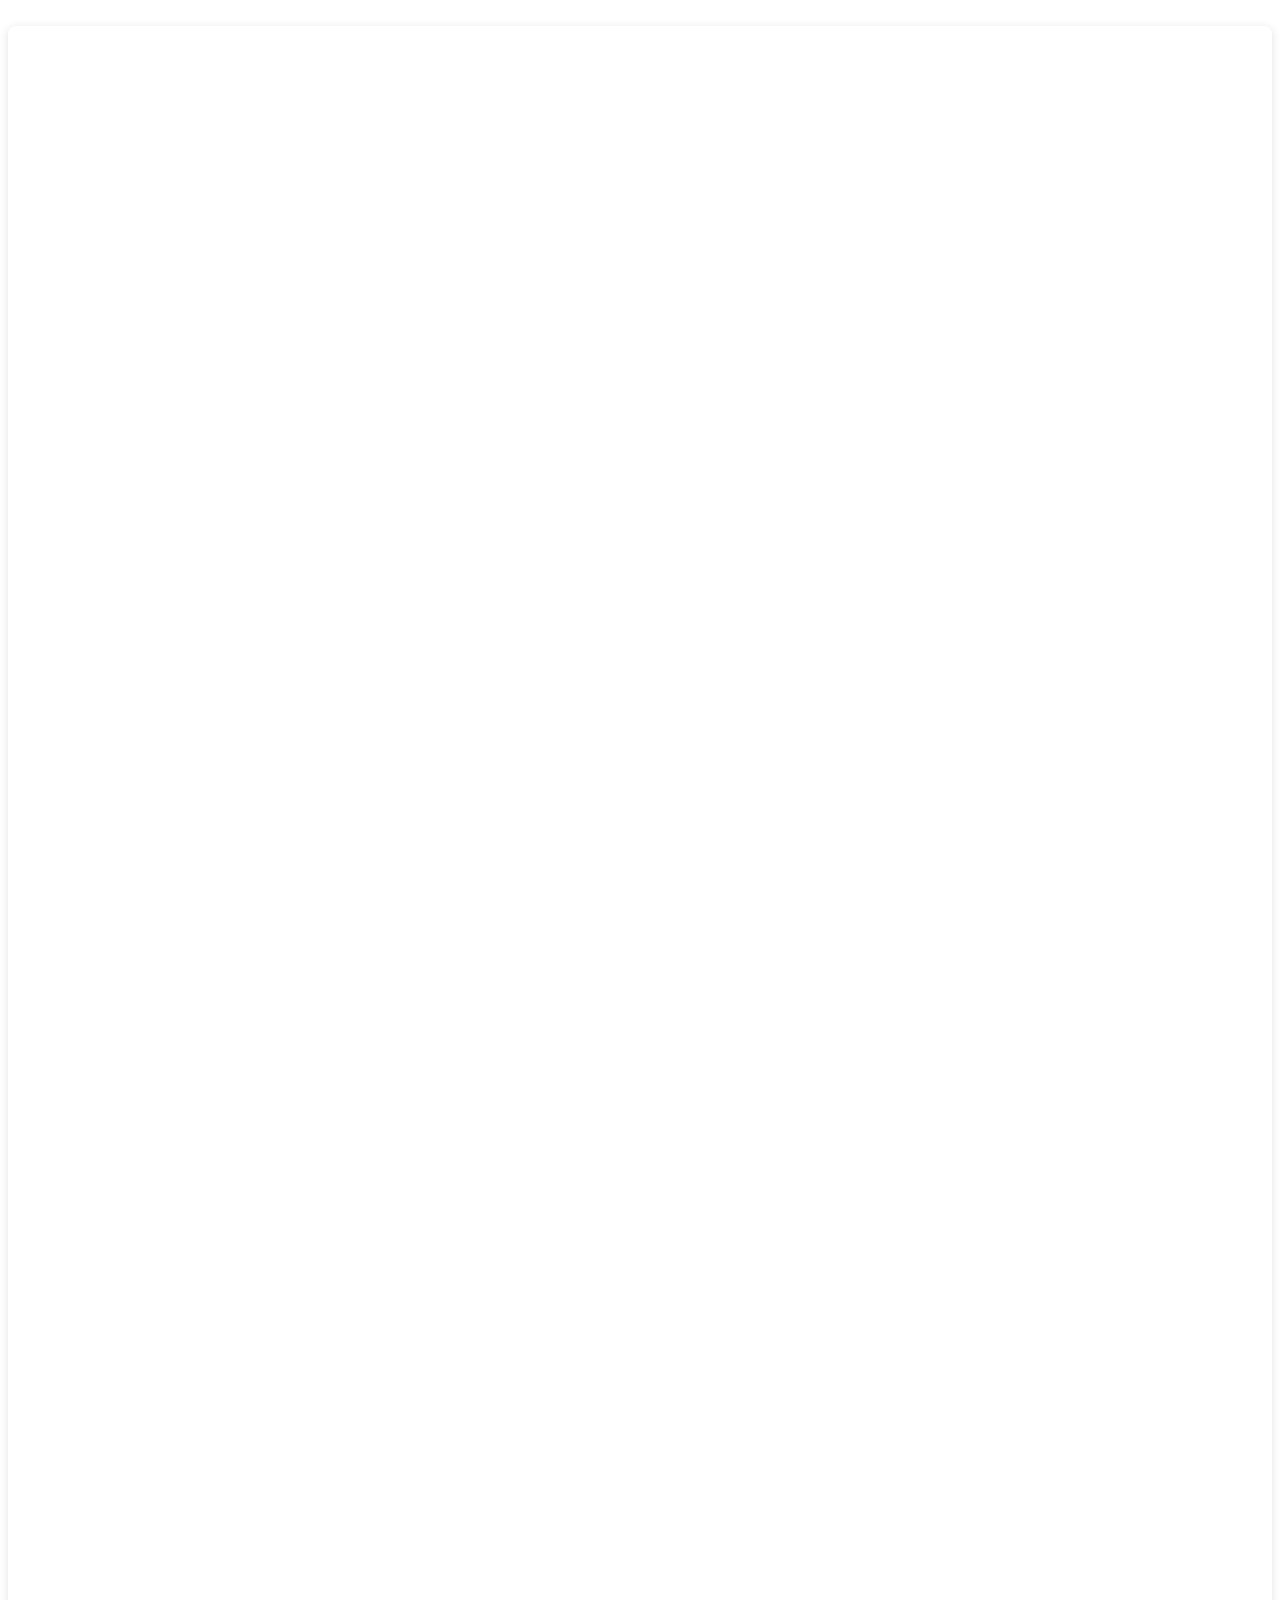
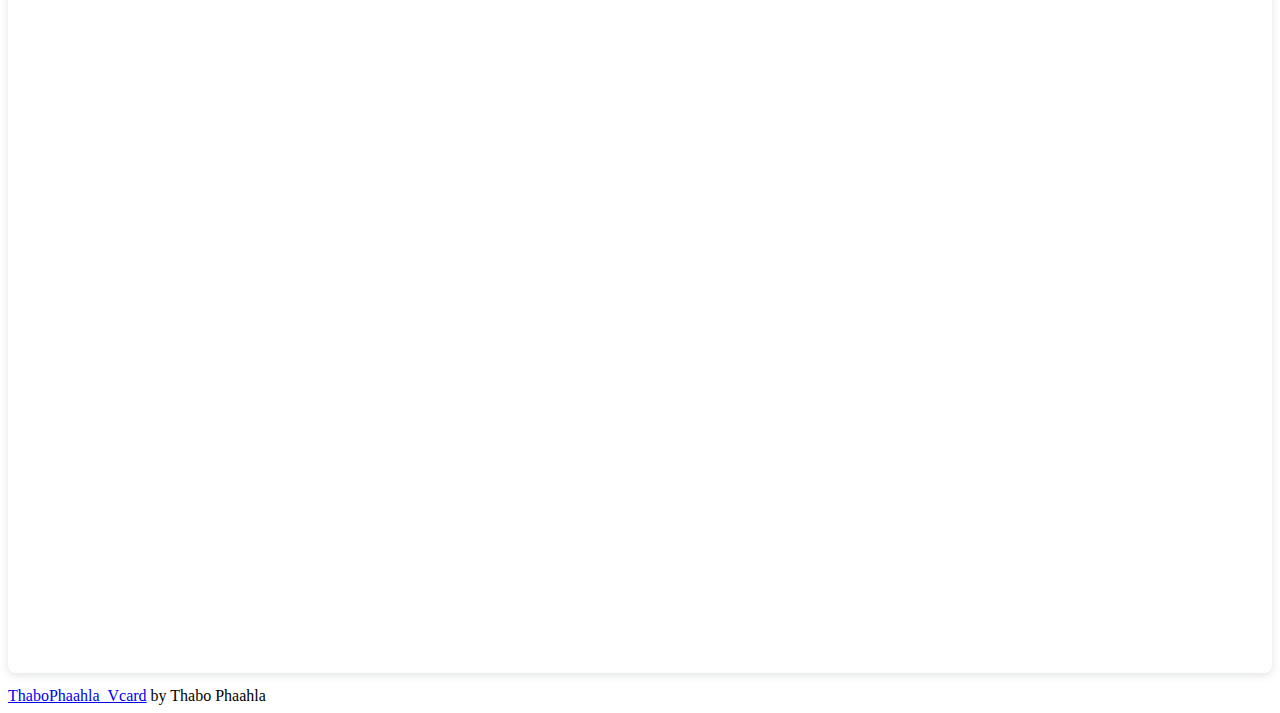
<file: index2.html>
<!DOCTYPE html>
<html lang="en">
<div style="position: relative; width: 100%; height: 0; padding-top: 177.7778%;
 padding-bottom: 0; box-shadow: 0 2px 8px 0 rgba(63,69,81,0.16); margin-top: 1.6em; margin-bottom: 0.9em; overflow: hidden;
 border-radius: 8px; will-change: transform;">
  <iframe loading="lazy" style="position: absolute; width: 100%; height: 100%; top: 0; left: 0; border: none; padding: 0;margin: 0;"
    src="https://www.canva.com/design/DAGfV8JHQcQ/BTLWA_SfNxgtOkrjAD3o5g/view?embed" allowfullscreen="allowfullscreen" allow="fullscreen">
  </iframe>
</div>
<a href="https:&#x2F;&#x2F;www.canva.com&#x2F;design&#x2F;DAGfV8JHQcQ&#x2F;BTLWA_SfNxgtOkrjAD3o5g&#x2F;view?utm_content=DAGfV8JHQcQ&amp;utm_campaign=designshare&amp;utm_medium=embeds&amp;utm_source=link" target="_blank" rel="noopener">ThaboPhaahla_Vcard</a> by Thabo Phaahla
</html>
</file>
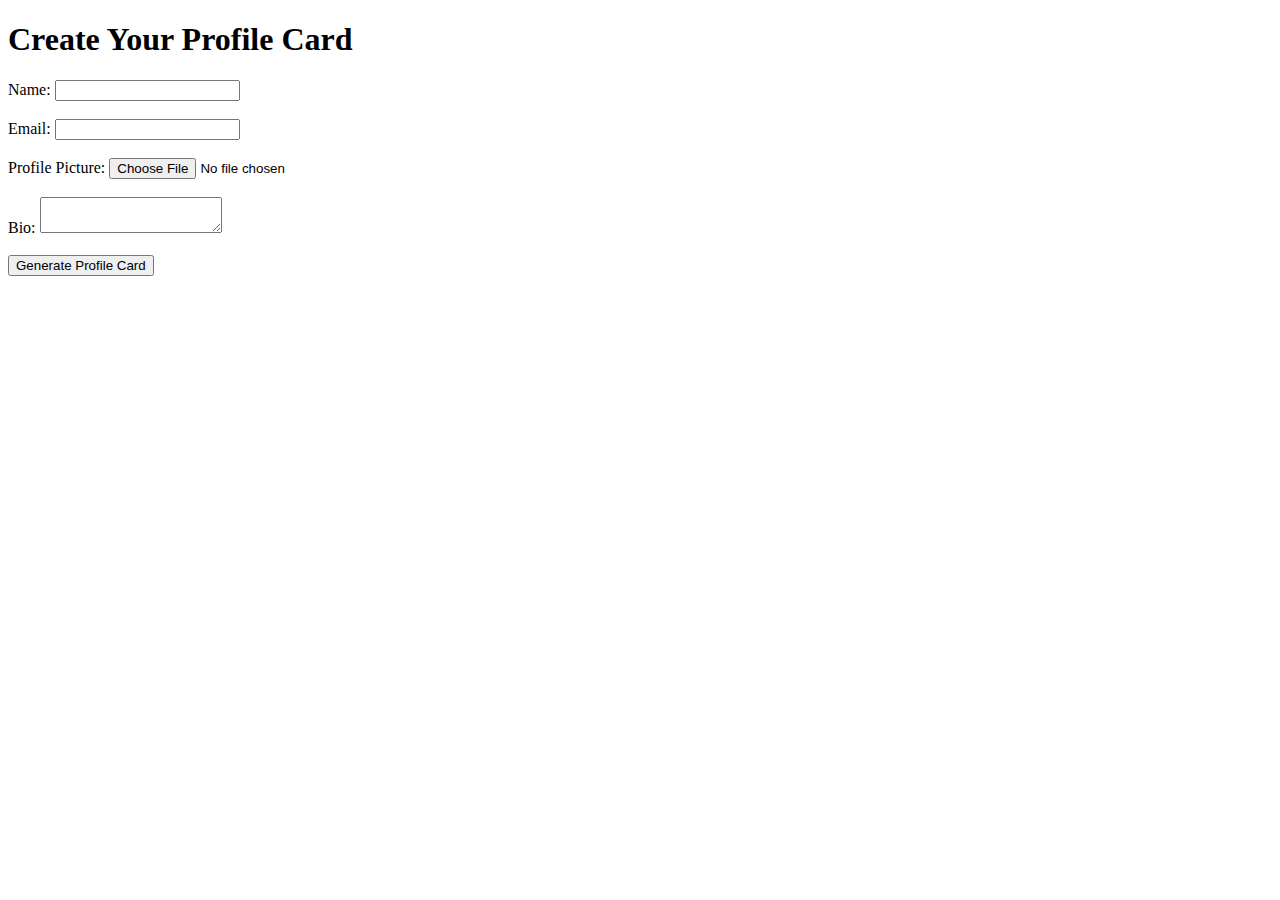
<file: profileForm.html>
<!DOCTYPE html>
<html lang="en">
<head>
    <meta charset="UTF-8">
    <meta name="viewport" content="width=device-width, initial-scale=1.0">
    <title>Create Profile</title>
    <script src="profileCard.js"></script>
</head>
<body>
    <h1>Create Your Profile Card</h1>
    <form id="profileForm">
        <label for="name">Name:</label>
        <input type="text" id="name" name="name" required><br><br>

        <label for="email">Email:</label>
        <input type="email" id="email" name="email" required><br><br>

        <label for="profilePicture">Profile Picture:</label>
        <input type="file" id="profilePicture" name="profilePicture" accept="image/*"><br><br>

        <label for="bio">Bio:</label>
        <textarea id="bio" name="bio"></textarea><br><br>

        <button type="submit">Generate Profile Card</button>
    </form>
    <script>
        document.getElementById("profileForm").addEventListener("submit", (e) => {
            e.preventDefault();
            generateProfileCard(); // Calls the dynamic profile card generation module
        });
    </script>
</body>
</html>
</file>
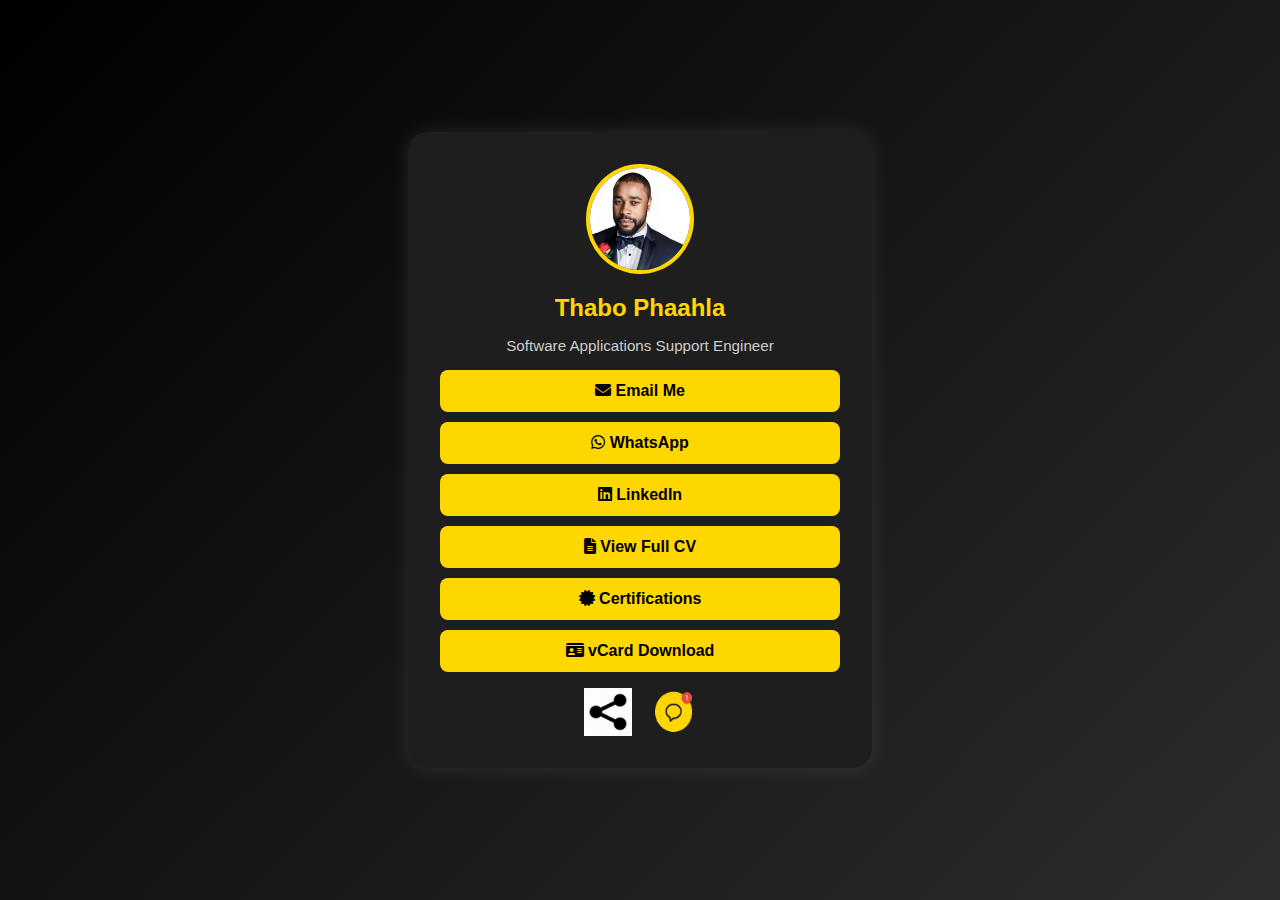
<file: Thabo_LinkTree.html>
<!DOCTYPE html>
<html lang="en">
<head>
  <meta charset="UTF-8" />
  <meta name="viewport" content="width=device-width, initial-scale=1.0" />
  <title>Thabo Phaahla | Linktree CV</title>
  <link rel="stylesheet" href="https://cdnjs.cloudflare.com/ajax/libs/font-awesome/6.5.0/css/all.min.css" />
  <style>
    body {
      font-family: 'Segoe UI', sans-serif;
      background: linear-gradient(135deg, #000000, #2d2d2d);
      color: #fff;
      display: flex;
      justify-content: center;
      align-items: center;
      min-height: 100vh;
      margin: 0;
      padding: 1rem;
      box-sizing: border-box;
    }
    .card {
      background: #1e1e1e;
      padding: 2rem;
      border-radius: 20px;
      text-align: center;
      width: 100%;
      max-width: 400px;
      box-shadow: 0 0 20px rgba(255, 255, 255, 0.1);
    }
    .card img.profile {
      width: 25%;
      max-width: 130px;
      height: auto;
      object-fit: cover;
      border-radius: 50%;
      border: 4px solid #FFD700;
    }
    h2 {
      margin: 1rem 0 0.3rem;
      color: #FFD700;
    }
    p {
      font-size: 0.95rem;
      margin-bottom: 1rem;
      color: #ccc;
    }
    .links a {
      display: block;
      margin: 10px 0;
      padding: 0.75rem;
      border-radius: 8px;
      text-decoration: none;
      color: #000;
      background-color: #FFD700;
      font-weight: bold;
      transition: background 0.3s;
    }
    .links a:hover {
      background-color: #e0c200;
    }
    .actions {
      display: flex;
      justify-content: center;
      align-items: center;
      gap: 1rem;
      margin-top: 1rem;
    }
    .actions img {
      width: 48px;
      height: 48px;
      cursor: pointer;
    }
    @media (max-width: 768px) {
      body {
        flex-direction: column;
      }
      .card {
        padding: 1rem;
      }
      .links a {
        font-size: 0.9rem;
        padding: 0.5rem;
      }
      .actions img {
        width: 36px;
        height: 36px;
      }
    }
  </style>
</head>
<body>
  <div class="card">
    <img src="thabo.jpg" alt="Thabo Phaahla's Profile Picture" class="profile" />
    <h2>Thabo Phaahla</h2>
    <p>Software Applications Support Engineer</p>
    <div class="links">
      <a href="mailto:thabo.phaahla@virtualwarecloud.com"><i class="fas fa-envelope"></i> Email Me</a>
      <a href="https://wa.me/27820412395?text=Hi%20Thabo%2C%20this%20is%20regarding%20your%20CV"><i class="fab fa-whatsapp"></i> WhatsApp</a>
      <a href="https://www.linkedin.com/in/thabo-phaahla-90901657"><i class="fab fa-linkedin"></i> LinkedIn</a>
      <a href="https://virtualwarecloud.github.io/vcardsdownload/TPCV_2025_APRIL.pdf"><i class="fas fa-file-alt"></i> View Full CV</a>
      <a href="https://drive.google.com/drive/folders/12wb2DJOiCD3QJYDxt3_VS8gsXAsWgrmE?usp=sharing"><i class="fas fa-certificate"></i> Certifications</a>
      <a href="https://virtualwarecloud.github.io/vcardsdownload/Thabo_Phaahla_Android.vcf"><i class="fas fa-id-card"></i> vCard Download</a>
    </div>
    <div class="actions">
      <img src="share.jpg" alt="Share My Contact" title="Share My Contact" onclick="shareContact()" />
      <img src="chatbotEnh.png" alt="Chat with Me" title="Chat with Me" onclick="openChatbot()" />
    </div>
    <div class="elfsight-app-f554f838-34e1-4b63-bbae-49e860a848d8" data-elfsight-app-lazy></div>
  </div>
  <script src="https://static.elfsight.com/platform/platform.js" async></script>
  <script>
    function shareContact() {
      const url = window.location.href;
      if (navigator.share) {
        navigator
          .share({
            title: document.title,
            text: "Check out Thabo Phaahla's Profile",
            url: url,
          })
          .then(() => console.log("Thanks for sharing!"))
          .catch(console.error);
      } else {
        navigator.clipboard
          .writeText(url)
          .then(() => alert("Contact profile link copied to clipboard!"))
          .catch(() => alert("Unable to copy the link."));
      }
    }

    let elfsightReady = false;
    const chatbotCheckInterval = setInterval(() => {
      const elfsightBtn = document.querySelector('[class^="eapps-widget"] button');
      if (elfsightBtn) {
        elfsightReady = true;
        clearInterval(chatbotCheckInterval);
      }
    }, 500);

    function openChatbot() {
      if (elfsightReady) {
        document.querySelector('[class^="eapps-widget"] button').click();
      } else {
        alert("Chatbot is still loading. Please try again shortly.");
      }
    }
  </script>
</body>
</html>
</file>
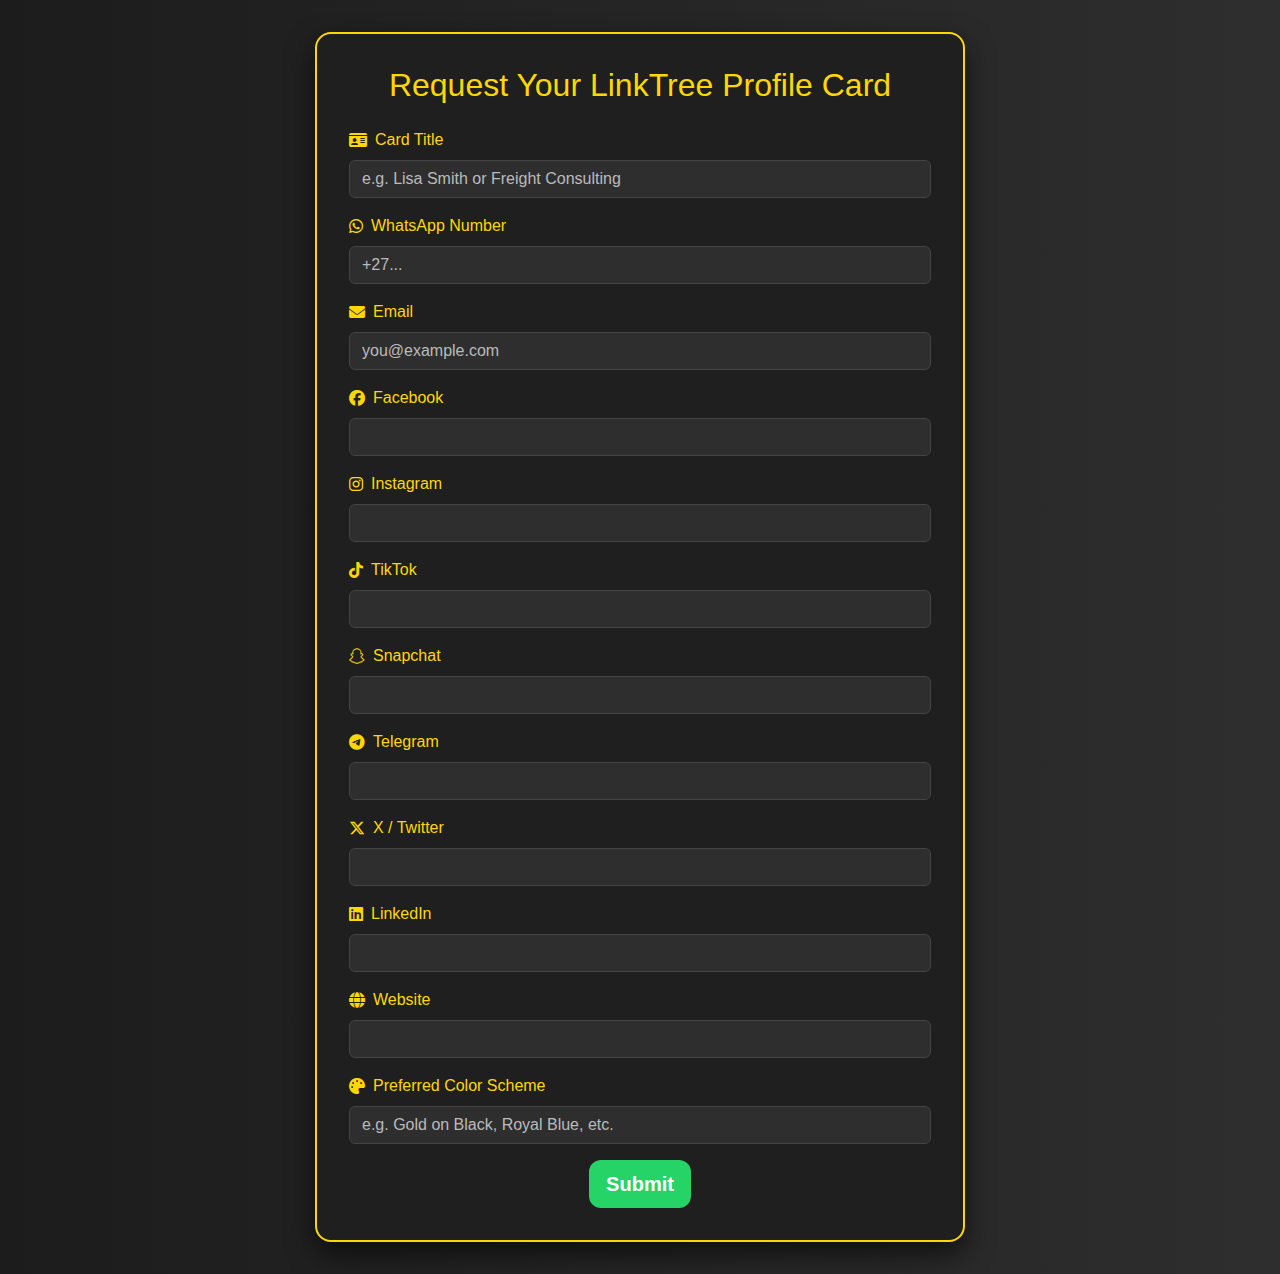
<file: forms/profile-card-request-2025.html>
<!DOCTYPE html>
<html lang="en">
<head>
  <meta charset="UTF-8">
  <meta name="viewport" content="width=device-width, initial-scale=1.0">
  <title>Create Your Profile Card</title>
  <link href="https://cdn.jsdelivr.net/npm/bootstrap@5.3.2/dist/css/bootstrap.min.css" rel="stylesheet">
  <link rel="stylesheet" href="https://cdnjs.cloudflare.com/ajax/libs/font-awesome/6.5.0/css/all.min.css">
  <style>
    body {
      background: linear-gradient(to right, #1c1c1c, #2e2e2e);
      color: white;
      font-family: 'Segoe UI', sans-serif;
      padding: 2rem;
    }
    .card {
      background: #1f1f1f;
      border-radius: 16px;
      box-shadow: 0 12px 28px rgba(0, 0, 0, 0.6);
      padding: 2rem;
      position: relative;
      border: 2px solid gold;
      animation: sparkle 4s linear infinite;
    }
    @keyframes sparkle {
      0% { box-shadow: 0 0 8px gold; }
      50% { box-shadow: 0 0 20px gold; }
      100% { box-shadow: 0 0 8px gold; }
    }
    .form-label, h2 {
      color: gold;
    }
    .form-control, .form-select {
      background: #2e2e2e;
      color: #fff;
      border: 1px solid #444;
    }
    .form-control::placeholder {
      color: #bbb;
    }
    .btn-send {
      background-color: #25D366;
      color: white;
      font-weight: bold;
      border-radius: 12px;
      transition: background 0.3s;
    }
    .btn-send:hover {
      background-color: #1ebe5d;
    }
    .icon-label {
      display: flex;
      align-items: center;
      gap: 8px;
    }
  </style>
</head>
<body>
  <div class="container">
    <div class="card mx-auto" style="max-width: 650px;">
      <h2 class="text-center mb-4">Request Your LinkTree Profile Card</h2>
      <form id="profileForm">
        <div class="mb-3">
          <label class="form-label icon-label"><i class="fas fa-id-card"></i>Card Title</label>
          <input type="text" class="form-control" name="cardTitle" placeholder="e.g. Lisa Smith or Freight Consulting" required>
        </div>
        <div class="mb-3">
          <label class="form-label icon-label"><i class="fab fa-whatsapp"></i>WhatsApp Number</label>
          <input type="text" class="form-control" name="whatsapp" placeholder="+27..." required>
        </div>
        <div class="mb-3">
          <label class="form-label icon-label"><i class="fas fa-envelope"></i>Email</label>
          <input type="email" class="form-control" name="email" placeholder="you@example.com" required>
        </div>

        <div class="mb-3">
          <label class="form-label icon-label"><i class="fab fa-facebook"></i>Facebook</label>
          <input type="url" class="form-control" name="facebook">
        </div>
        <div class="mb-3">
          <label class="form-label icon-label"><i class="fab fa-instagram"></i>Instagram</label>
          <input type="url" class="form-control" name="instagram">
        </div>
        <div class="mb-3">
          <label class="form-label icon-label"><i class="fab fa-tiktok"></i>TikTok</label>
          <input type="url" class="form-control" name="tiktok">
        </div>
        <div class="mb-3">
          <label class="form-label icon-label"><i class="fab fa-snapchat"></i>Snapchat</label>
          <input type="url" class="form-control" name="snapchat">
        </div>
        <div class="mb-3">
          <label class="form-label icon-label"><i class="fab fa-telegram"></i>Telegram</label>
          <input type="url" class="form-control" name="telegram">
        </div>
        <div class="mb-3">
          <label class="form-label icon-label"><i class="fab fa-x-twitter"></i>X / Twitter</label>
          <input type="url" class="form-control" name="twitter">
        </div>
        <div class="mb-3">
          <label class="form-label icon-label"><i class="fab fa-linkedin"></i>LinkedIn</label>
          <input type="url" class="form-control" name="linkedin">
        </div>
        <div class="mb-3">
          <label class="form-label icon-label"><i class="fas fa-globe"></i>Website</label>
          <input type="url" class="form-control" name="website">
        </div>

        <div class="mb-3">
          <label class="form-label icon-label"><i class="fas fa-palette"></i>Preferred Color Scheme</label>
          <input type="text" class="form-control" name="colors" placeholder="e.g. Gold on Black, Royal Blue, etc." required>
        </div>

        <div class="text-center">
          <button type="submit" class="btn btn-send btn-lg">Submit</button>
        </div>
      </form>
    </div>
  </div>

  <script>
    document.getElementById('profileForm').addEventListener('submit', function(e) {
      e.preventDefault();
      const form = e.target;
      const requiredSocials = [
        form.facebook.value,
        form.instagram.value,
        form.tiktok.value,
        form.snapchat.value,
        form.telegram.value,
        form.twitter.value,
        form.linkedin.value,
        form.website.value
      ].filter(link => link.trim() !== '');

      if (requiredSocials.length === 0) {
        alert("Please provide at least one social media link.");
        return;
      }

      const cardTitle = form.cardTitle.value.trim();
      const whatsapp = form.whatsapp.value.trim();
      const email = form.email.value.trim();
      const colors = form.colors.value.trim();

      const links = `Facebook: ${form.facebook.value}\nInstagram: ${form.instagram.value}\nTikTok: ${form.tiktok.value}\nSnapchat: ${form.snapchat.value}\nTelegram: ${form.telegram.value}\nTwitter: ${form.twitter.value}\nLinkedIn: ${form.linkedin.value}\nWebsite: ${form.website.value}`;

      const promptMessage =
`Create a full social media LinkTree-style card exactly like Thabo Phaahla’s card with the following client info:
Card Title: ${cardTitle}
WhatsApp: ${whatsapp}
Email: ${email}
Color Theme: ${colors}
Social Links:\n${links}

Format the WhatsApp button to send a message saying: \"Hey ${cardTitle}, I’ve just created your LinkTree card!\"
Generate a full working HTML page like Thabo's with all the same styling, layout and animation features.`;

      const encodedMessage = encodeURIComponent(promptMessage);
      const thaboNumber = "27696251390";
      const waLink = `https://wa.me/${thaboNumber}?text=${encodedMessage}`;
      window.open(waLink, '_blank');
    });
  </script>
</body>
</html>
</file>
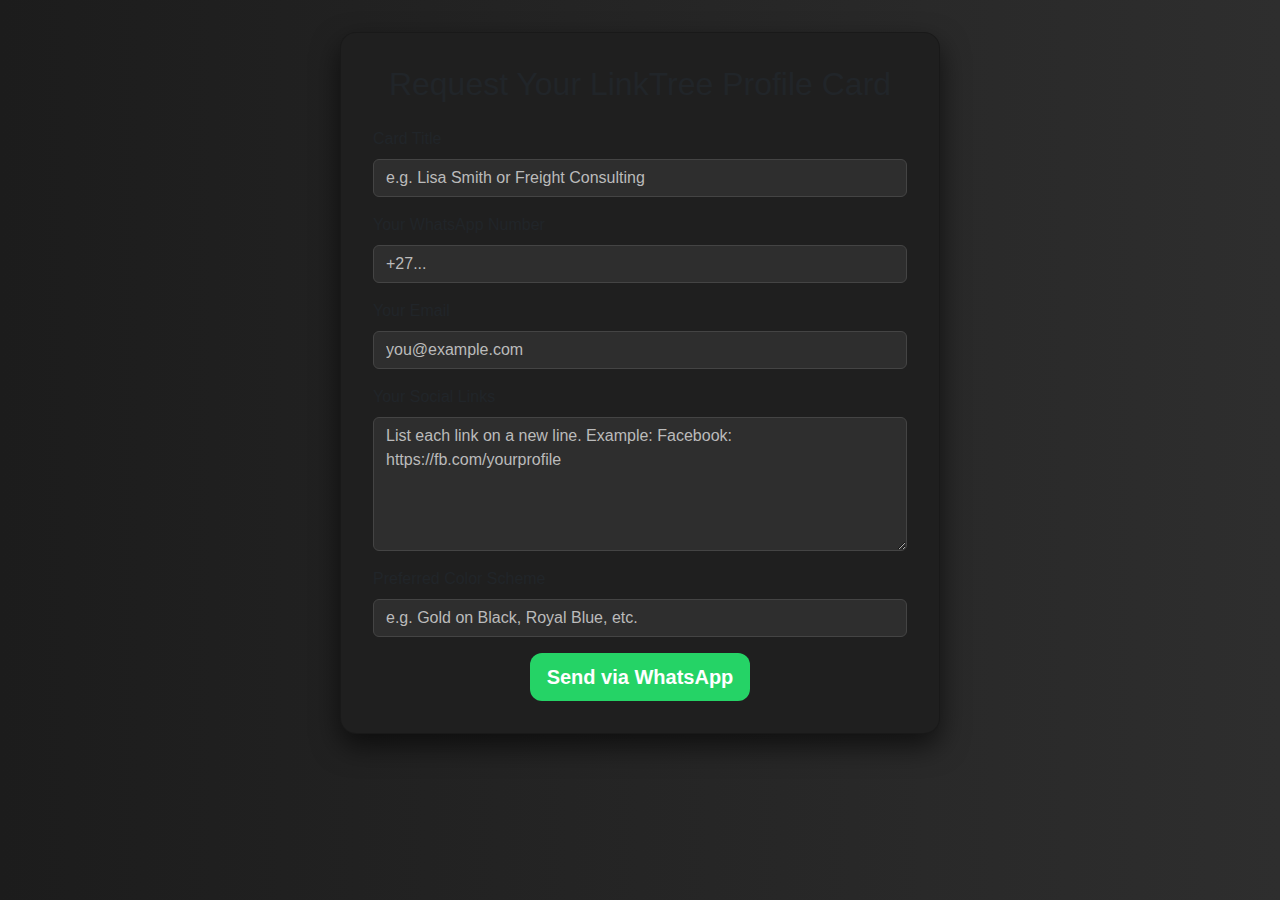
<file: forms/profile-card-request.html>
<!DOCTYPE html>
<html lang="en">
<head>
  <meta charset="UTF-8">
  <meta name="viewport" content="width=device-width, initial-scale=1.0">
  <title>Create Your Profile Card</title>
  <link href="https://cdn.jsdelivr.net/npm/bootstrap@5.3.2/dist/css/bootstrap.min.css" rel="stylesheet">
  <style>
    body {
      background: linear-gradient(to right, #1c1c1c, #2e2e2e);
      color: white;
      font-family: 'Segoe UI', sans-serif;
      padding: 2rem;
    }
    .card {
      background: #1f1f1f;
      border-radius: 16px;
      box-shadow: 0 12px 28px rgba(0, 0, 0, 0.6);
      padding: 2rem;
    }
    .form-control, .form-select {
      background: #2e2e2e;
      color: #fff;
      border: 1px solid #444;
    }
    .form-control::placeholder {
      color: #bbb;
    }
    .btn-send {
      background-color: #25D366;
      color: white;
      font-weight: bold;
      border-radius: 12px;
      transition: background 0.3s;
    }
    .btn-send:hover {
      background-color: #1ebe5d;
    }
  </style>
</head>
<body>
  <div class="container">
    <div class="card mx-auto" style="max-width: 600px;">
      <h2 class="text-center mb-4">Request Your LinkTree Profile Card</h2>
      <form id="profileForm">
        <div class="mb-3">
          <label class="form-label">Card Title</label>
          <input type="text" class="form-control" name="cardTitle" placeholder="e.g. Lisa Smith or Freight Consulting" required>
        </div>
        <div class="mb-3">
          <label class="form-label">Your WhatsApp Number</label>
          <input type="text" class="form-control" name="whatsapp" placeholder="+27..." required>
        </div>
        <div class="mb-3">
          <label class="form-label">Your Email</label>
          <input type="email" class="form-control" name="email" placeholder="you@example.com" required>
        </div>
        <div class="mb-3">
          <label class="form-label">Your Social Links</label>
          <textarea class="form-control" name="links" placeholder="List each link on a new line. Example: Facebook: https://fb.com/yourprofile" rows="5" required></textarea>
        </div>
        <div class="mb-3">
          <label class="form-label">Preferred Color Scheme</label>
          <input type="text" class="form-control" name="colors" placeholder="e.g. Gold on Black, Royal Blue, etc." required>
        </div>
        <div class="text-center">
          <button type="submit" class="btn btn-send btn-lg">Send via WhatsApp</button>
        </div>
      </form>
    </div>
  </div>

  <script>
    document.getElementById('profileForm').addEventListener('submit', function(e) {
      e.preventDefault();

      const form = e.target;
      const cardTitle = form.cardTitle.value.trim();
      const whatsapp = form.whatsapp.value.trim();
      const email = form.email.value.trim();
      const links = form.links.value.trim();
      const colors = form.colors.value.trim();

      const promptMessage =
`Create a full social media LinkTree-style card exactly like Thabo Phaahla’s card with the following client info:
Card Title: ${cardTitle}
WhatsApp: ${whatsapp}
Email: ${email}
Color Theme: ${colors}
Social Links:
${links}

Format the WhatsApp button to send a message saying: "Hey ${cardTitle}, I’ve just created your LinkTree card!"

Generate a full working HTML page like Thabo's with all the same styling, layout and animation features.`;

      const encodedMessage = encodeURIComponent(promptMessage);
      const thaboNumber = "27696251390"; // Replace with your actual WhatsApp Business number
      const waLink = `https://wa.me/${thaboNumber}?text=${encodedMessage}`;
      window.open(waLink, '_blank');
    });
  </script>
</body>
</html>
</file>
